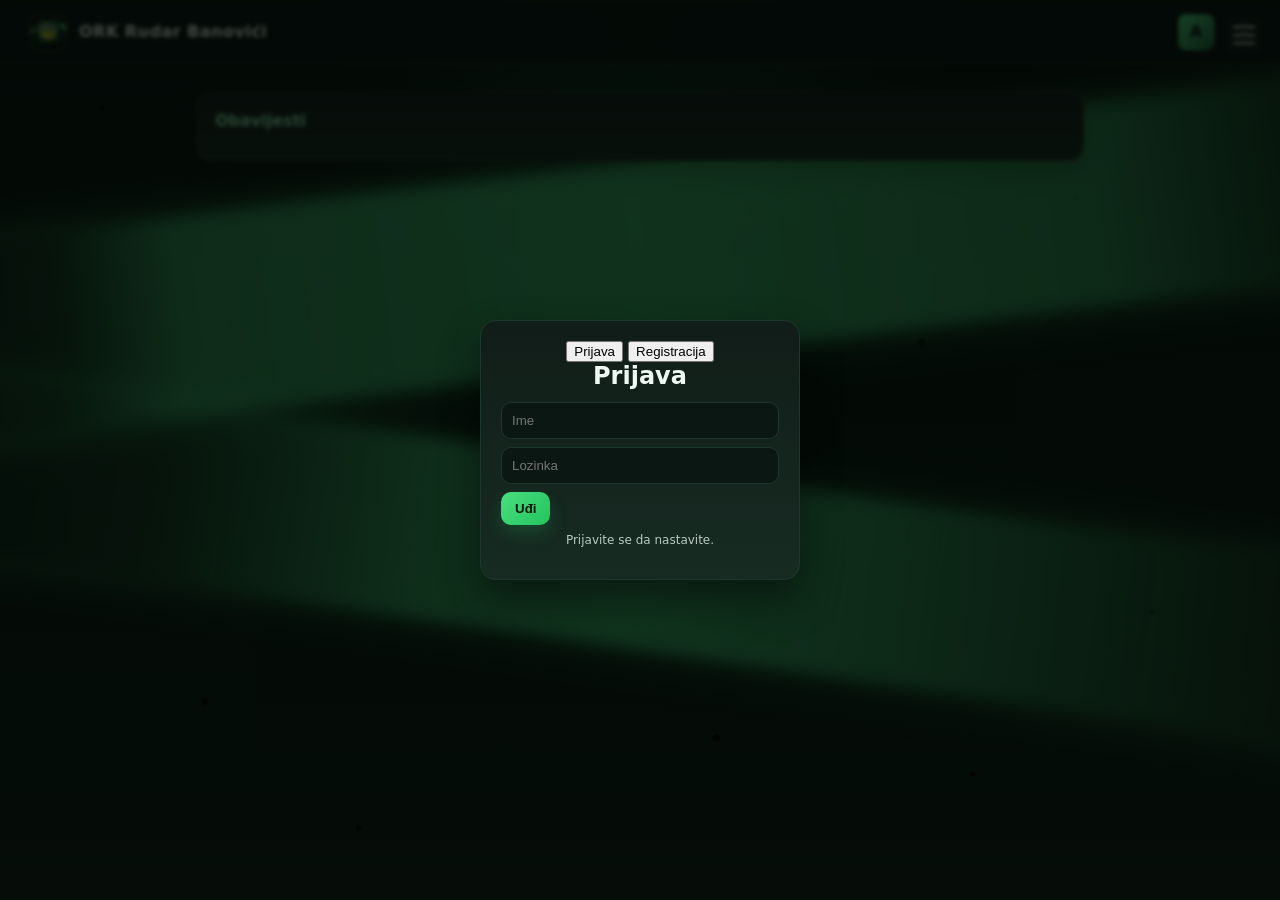
<file: index.html>
<!doctype html>
<html lang="bs">
	<head>
		<meta charset="utf-8" />
		<meta name="viewport" content="width=device-width,initial-scale=1" />
		<title>ORK Rudar Banovići</title>
		<link rel="icon" type="image/png" href="logo.png" />
		<link rel="stylesheet" href="style.css?v=11" />
		<!-- PWA -->
		<link rel="manifest" href="manifest.webmanifest" />
		<meta name="theme-color" content="#07130d" />
		<meta name="mobile-web-app-capable" content="yes" />
		<meta name="apple-mobile-web-app-capable" content="yes" />
		<meta name="apple-mobile-web-app-title" content="ORK Rudar" />
		<meta name="apple-mobile-web-app-status-bar-style" content="black-translucent" />
		<link rel="apple-touch-icon" href="icon-192.png" />
		<!-- OneSignal (push obavijesti) -->
		<script src="https://cdn.onesignal.com/sdks/web/v16/OneSignalSDK.page.js" defer></script>
		<script>
			// Zalijepite svoj OneSignal App ID (OneSignal > Settings > Keys & IDs)
			window.ONESIGNAL_APP_ID = "3943b552-3a27-4073-8dd6-107bf0fb3bb8";
			window.OneSignalDeferred = window.OneSignalDeferred || [];
			if (window.ONESIGNAL_APP_ID.indexOf("PASTE") !== 0) {
				window.OneSignalDeferred.push(async function (OneSignal) {
					// Folder u kojem je stranica (npr. "/orkrudarbanovici/" na GitHub Pages, "/" na vlastitoj domeni)
					var base = window.location.pathname.replace(/[^\/]*$/, "");
					try {
						await OneSignal.init({
							appId: window.ONESIGNAL_APP_ID,
							serviceWorkerPath: base.slice(1) + "OneSignalSDKWorker.js",
							serviceWorkerParam: { scope: base },
							serviceWorkerOverrideForTypical: true,
							notifyButton: { enable: false }
						});
					} catch (e) {
						window.ONESIGNAL_INIT_ERROR = (e && e.message) ? e.message : String(e);
						console.error("OneSignal init nije uspio:", e);
					}
					window.ONESIGNAL_INIT_DONE = true;
				});
			}
		</script>
	</head>
	<body>
		<div id="globalLoader" class="global-loader" aria-live="polite" aria-busy="false" hidden>
			<div class="global-loader-card">
				<span class="global-spinner" aria-hidden="true"></span>
				<span id="globalLoaderText">Učitavanje...</span>
			</div>
		</div>
		<div id="loginOverlay" class="login-overlay" aria-hidden="false">
			<div class="login-card">
				<div class="auth-tabs">
						<button id="loginTabBtn" type="button" class="auth-tab active">Prijava</button>
						<button id="signupTabBtn" type="button" class="auth-tab">Registracija</button>
				</div>
				<h2 id="authTitle">Prijava</h2>
				<form id="authForm">
					<input id="authName" placeholder="Ime" required />
					<input id="authPass" type="password" placeholder="Lozinka" required />
					<div class="form-row">
						<button id="authSubmitBtn" class="btn" type="submit">Uđi</button>
					</div>
				</form>
				<p id="authHint" class="muted">Prijavite se da nastavite.</p>
			</div>
		</div>

		<header class="app-header">
			<div class="brand">
				<div class="brand-logo">
					<img src="rudar.png" alt="ORK Rudar Banovići logo" />
					<div class="logo-fallback" style="display:none" aria-hidden="true">R</div>
				</div>
				<div class="brand-title">ORK Rudar Banovići</div>
			</div>
			<div class="header-right">
				<input id="profileUpload" type="file" accept="image/*" style="display:none" />
				<div class="avatar-wrap">
					<button type="button" id="removeAvatarBtn" class="avatar-remove" aria-label="Remove profile picture" title="Remove profile picture">×</button>
					<div class="avatar" id="avatar" title="User" tabindex="0" role="button" aria-label="Change profile picture">A</div>
				</div>
				<div class="menu">
					<button id="menuBtn" class="menu-btn" aria-haspopup="true" aria-expanded="false" aria-controls="menuList">
						<span class="bar"></span>
						<span class="bar"></span>
						<span class="bar"></span>
					</button>
					<div id="menuList" class="menu-list" role="menu">
						<button class="menu-item" id="announcementsBtn">Obavijesti</button>
						<button class="menu-item" id="chatBtn">Chat</button>
						<button class="menu-item" id="galleryBtn">Galerija</button>
						<button class="menu-item" id="terminiBtn">Termini</button>
						<button class="menu-item" id="matchesBtn">Utakmice</button>
						<button class="menu-item" id="playersBtn">Igrači</button>
						<button class="menu-item" id="settingsBtn">Postavke</button>
						<button class="menu-item" id="logoutBtn">Odjava</button>
					</div>
				</div>
			</div>
		</header>

		<main class="container">
			<section id="viewAnnouncements" class="view-panel active">
				<section id="announcementAdminBlock" class="create">
					<h2>Nova objava</h2>
					<form id="announcementForm">
						<textarea id="message" placeholder="Poruka" rows="4" required></textarea>
						<div class="form-row">
							<button type="submit" class="btn">Objavi</button>
							<button type="button" id="clearBtn" class="btn secondary">Očisti</button>
						</div>
					</form>
				</section>

				<section class="list">
					<h2>Obavijesti</h2>
					<ul id="announcements"></ul>
				</section>

			</section>

			<section id="viewChat" class="view-panel">
				<section class="list chat-board">
					<div class="section-heading">
						<div>
							<h2>Chat</h2>
							<p class="muted">Razgovarajte sa svima u klubu.</p>
						</div>
					</div>
					<div class="chat-window">
						<ul id="chatMessages" class="chat-messages"></ul>
						<button type="button" id="chatJump" class="chat-jump" hidden>&darr; Nove poruke</button>
					</div>
					<div id="chatTyping" class="chat-typing" aria-live="polite"></div>
					<div id="chatImageHint" class="chat-image-hint" hidden></div>
					<div id="chatReplyBar" class="chat-reply-bar" hidden></div>
					<div id="chatRecorder" class="chat-recorder" hidden>
						<span class="rec-dot"></span>
						<span id="chatRecTime" class="rec-time">0:00</span>
						<span class="rec-hint">Snimanje glasovne poruke...</span>
						<button type="button" id="chatRecCancel" class="btn secondary small">Odustani</button>
						<button type="button" id="chatRecSend" class="btn small">Pošalji</button>
					</div>
					<form id="chatForm" class="chat-form">
						<label class="chat-image-label" for="chatImage" title="Dodaj sliku">&#128247;</label>
						<input id="chatImage" type="file" accept="image/*" hidden />
						<button type="button" id="chatMic" class="chat-image-label chat-mic" title="Glasovna poruka" aria-label="Snimi glasovnu poruku">&#127908;</button>
						<textarea id="chatMessage" placeholder="Napišite poruku..." rows="1" maxlength="1000"></textarea>
						<button type="submit" class="btn">Pošalji</button>
					</form>
				</section>
			</section>

			<section id="viewGallery" class="view-panel">
				<div class="gallery-shell">
					<div id="galleryAdminBlock" class="gallery-admin-panel">
						<h2>Nove slike u galeriji</h2>
						<form id="galleryForm" class="gallery-form">
							<input id="galleryImage" type="file" accept="image/*" multiple required />
							<div class="gallery-hint">Možete odabrati više slika odjednom (držite Ctrl ili Shift).</div>
							<textarea id="galleryDescription" rows="3" placeholder="Opis (isti opis ide uz sve odabrane slike)..."></textarea>
							<button type="submit" class="btn">Objavi slike</button>
						</form>
					</div>
					<div id="galleryFeed" class="gallery-feed"></div>
				</div>
			</section>

			<section id="viewTermini" class="view-panel">
				<div class="term-card">
					<h2>Termini</h2>
					<p class="muted">Termini treninga</p>

					<div class="table-wrap">
					<table class="schedule-table">
						<thead>
							<tr>
								<th>Dan</th>
								<th>Stariji</th>
								<th>Mladi i golmani</th>
							</tr>
						</thead>
						<tbody>
							<tr>
								<td data-label="Dan">Ponedeljak</td>
								<td data-label="Stariji">12:30–13:30</td>
								<td data-label="Mladi i golmani">Za golmane: 12:00–12:30<br/>Za najmlađe: 18:30–20:00 (OŠ Moša)</td>
							</tr>
							<tr>
								<td data-label="Dan">Utorak</td>
								<td data-label="Stariji">12:00–13:30<br/>17:00–18:30</td>
								<td data-label="Mladi i golmani">—</td>
							</tr>
							<tr>
								<td data-label="Dan">Srijeda</td>
								<td data-label="Stariji">12:30–13:30<br/>17:00–18:00</td>
								<td data-label="Mladi i golmani">Za golmane: 12:00–12:30<br/>Za mlade: 20:00–21:15</td>
							</tr>
							<tr>
								<td data-label="Dan">Četvrtak</td>
								<td data-label="Stariji">12:30–13:30<br/>17:00–18:00</td>
								<td data-label="Mladi i golmani">Za golmane: 12:00–12:30</td>
							</tr>
							<tr>
								<td data-label="Dan">Petak</td>
								<td data-label="Stariji">12:30–13:30<br/>17:00–18:00</td>
								<td data-label="Mladi i golmani">12:30–13:30<br/>17:00–18:00</td>
							</tr>
							<tr>
								<td data-label="Dan">Subota</td>
								<td data-label="Stariji">13:30–15:00</td>
								<td data-label="Mladi i golmani">—</td>
							</tr>
							<tr>
								<td data-label="Dan">Nedelja</td>
								<td data-label="Stariji">10:00–11:15</td>
								<td data-label="Mladi i golmani">11:15–12:15</td>
							</tr>
						</tbody>
					</table>
					</div>
				</div>
			</section>

			<section id="viewMatches" class="view-panel">
				<div class="matches-card">
					<div class="tabs">
						<button id="tabUpcoming" class="tab-btn active" type="button">Predstojeće utakmice</button>
						<button id="tabResultsBtn" class="tab-btn" type="button">Rezultati</button>
					</div>

					<div id="panelUpcoming" class="tab-panel">
						<div class="matches-grid">
							<div id="matchFormWrap">
								<h3>Dodaj narednu utakmicu</h3>
										<div id="matchAdminNotice" class="admin-only-note" style="display:none;">Samo administrator može dodati novu utakmicu.</div>
								<form id="matchForm" class="match-form">
									<label>Protivnik</label>
									<select id="opponentSelect"></select>
									<div id="newTeam" style="display:none;margin-top:6px">
										<input id="newOpponent" placeholder="Novi tim" />
										<label style="font-size:12px;margin-top:6px">Dodaj logo (opcionalno)</label>
										<input id="newBadge" type="file" accept="image/*" />
									</div>
									<label>Datum i vrijeme</label>
									<input id="datetime" type="datetime-local" required />
									<label>Lokacija</label>
									<select id="location"><option value="home">Kući</option><option value="away">Gostujuća</option></select>
									<label>Takmičenje / napomena</label>
									<input id="competition" placeholder="npr. liga, prijateljska" />
									<label>Generacija</label>
									<select id="generation">
										<option value="2010/11">2010/11</option>
										<option value="2012/13">2012/13</option>
										<option value="2014/15">2014/15</option>
										<option value="Mini Rukomet">Mini Rukomet</option>
									</select>
									<div style="display:flex;gap:8px">
										<button class="btn" type="submit">Dodaj Utakmicu</button>
										<button id="clearMatches" type="button" class="btn secondary">Očisti obrazac</button>
									</div>
								</form>

								<h3 style="margin-top:18px">Predstojeće</h3>
								<div id="upcomingList" class="match-list"></div>
							</div>
						</div>
					</div>

					<div id="panelResults" class="tab-panel" style="display:none">
						<h3>Rezultati</h3>
						<div class="result-filters" aria-label="Filter results by generation">
							<button class="generation-btn active" type="button" data-generation="2010/11">10/11</button>
							<button class="generation-btn" type="button" data-generation="2012/13">12/13</button>
							<button class="generation-btn" type="button" data-generation="2014/15">14/15</button>
							<button class="generation-btn" type="button" data-generation="Mini Rukomet">Mini rukomet</button>
						</div>
						<div id="resultsList" class="match-list"></div>
					</div>
				</div>
			</section>
			<section id="viewMatchDetail" class="view-panel">
				<div class="md-wrap">
					<button type="button" id="matchDetailBack" class="btn secondary small md-back">&larr; Utakmice</button>
					<div id="matchDetailBody"></div>
				</div>
			</section>
			<section id="viewPlayers" class="view-panel">
				<div class="md-wrap">
					<h2 class="pl-title">Igrači ORK Rudar Banovići</h2>
					<div id="playersList"></div>
				</div>
			</section>
			<section id="viewSettings" class="view-panel">
				<div class="md-wrap">
					<div class="settings-card">
						<h2>Postavke</h2>
						<h3 class="settings-sub">Notifikacije</h3>
						<p class="muted" id="notifState">Provjeravam stanje...</p>
						<div class="settings-row">
							<div class="settings-text"><strong>Uključi notifikacije</strong><span class="muted">Prijavi ovaj uređaj da dobija obavijesti.</span></div>
							<button type="button" class="btn small" id="notifBtn">Uključi</button>
						</div>
						<div class="settings-row">
							<div class="settings-text"><strong>Isključi notifikacije</strong><span class="muted">Obavijesti više neće stizati na ovaj uređaj.</span></div>
							<button type="button" class="btn secondary small" id="notifOffBtn">Isključi</button>
						</div>
						<div class="settings-row">
							<div class="settings-text"><strong>Osvježi notifikacije</strong><span class="muted">Ako uređaj ne dobija obavijesti, ponovo ga prijavi.</span></div>
							<button type="button" class="btn secondary small" id="notifResetBtn">Osvježi</button>
						</div>
					</div>
				</div>
			</section>
			<section id="viewPlayer" class="view-panel">
				<div class="md-wrap">
					<button type="button" id="playerBack" class="btn secondary small md-back">&larr; Igrači</button>
					<div id="playerBody"></div>
				</div>
			</section>
		</main>

		<script src="script.js?v=17"></script>
	</body>
</html>
</file>
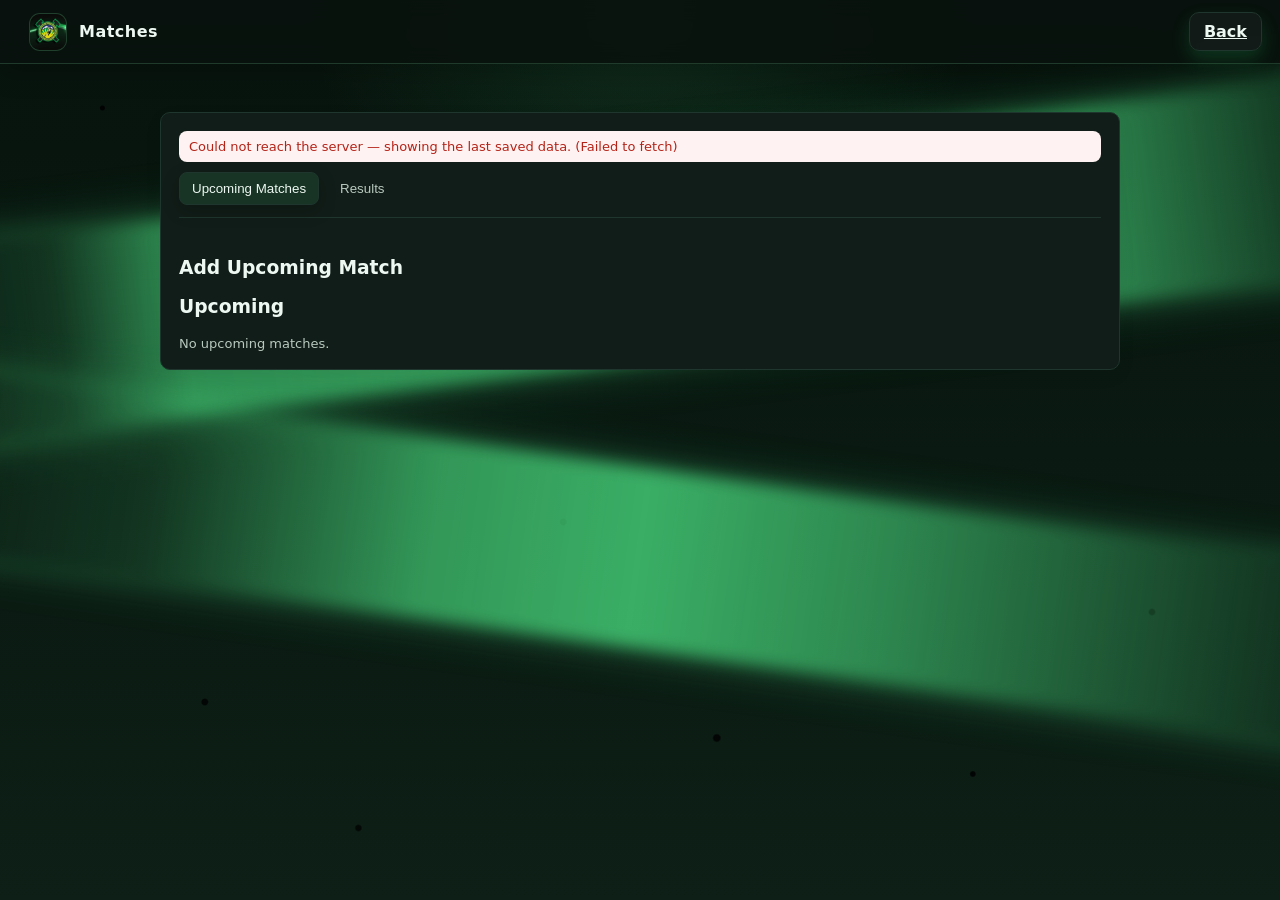
<file: matches.html>
<!doctype html>
<html lang="en">
<head>
  <meta charset="utf-8" />
  <meta name="viewport" content="width=device-width,initial-scale=1" />
  <title>Matches & Results</title>
  <link rel="stylesheet" href="style.css" />
  <style>
    .matches-wrap{max-width:1000px;margin:28px auto;padding:20px}
    .matches-card{background:var(--card);padding:18px;border-radius:10px;box-shadow:0 6px 18px rgba(2,6,23,0.06)}
    .matches-grid{display:grid;grid-template-columns:1fr 360px;gap:18px}
    @media(max-width:900px){.matches-grid{grid-template-columns:1fr}}
    .match-form input,.match-form select{width:100%;padding:8px;border:1px solid #e6edf3;border-radius:8px;margin-bottom:8px}
    .match-list{margin-top:8px}
    .match-item{display:flex;justify-content:space-between;align-items:center;padding:10px;border-radius:8px;border:1px solid #eef3f8;margin-bottom:8px;background:#fff}
    .match-meta{font-size:13px;color:var(--muted)}
    .match-actions{display:flex;gap:8px}
    .small{padding:6px 8px;font-size:13px}
    .result-inputs{display:flex;gap:8px;align-items:center}
    .result-inputs input{width:72px}
    .status-msg{display:none;margin-bottom:10px;padding:8px 10px;border-radius:8px;background:#fef3f2;color:#b42318;font-size:13px}
  </style>
</head>
<body>
  <header class="app-header">
    <div class="brand">
      <div class="brand-logo">
        <img src="logo.png" alt="Logo" onerror="this.style.display='none'" />
      </div>
      <div class="brand-title">Matches</div>
    </div>
    <div class="header-right">
      <button id="rudarBtn" class="btn secondary" style="display:none">Set Rudar badge</button>
      <input id="rudarUpload" type="file" accept="image/*" style="display:none" />
      <a href="index.html" class="btn secondary">Back</a>
    </div>
  </header>

  <main class="matches-wrap">
    <div class="matches-card">
      <div id="statusMsg" class="status-msg"></div>

      <div class="tabs">
        <button id="tabUpcoming" class="tab-btn active">Upcoming Matches</button>
        <button id="tabResultsBtn" class="tab-btn">Results</button>
      </div>

      <div id="panelUpcoming" class="tab-panel">
        <div class="matches-grid">
          <div>
            <h3>Add Upcoming Match</h3>
            <form id="matchForm" class="match-form">
              <label>Opponent</label>
              <select id="opponentSelect"></select>
              <div id="newTeam" style="display:none;margin-top:6px">
                <input id="newOpponent" placeholder="New team name" />
                <label style="font-size:12px;margin-top:6px">Upload badge (optional)</label>
                <input id="newBadge" type="file" accept="image/*" />
              </div>
              <label>Date & Time</label>
              <input id="datetime" type="datetime-local" required />
              <label>Location</label>
              <select id="location"><option value="home">Home</option><option value="away">Away</option></select>
              <label>Competition / Notes</label>
              <input id="competition" placeholder="e.g., League, Friendly" />
              <label>Generation</label>
              <select id="generation">
                <option value="2010">2010</option>
                <option value="2012">2012</option>
                <option value="2014">2014</option>
                <option value="Mini Rukomet">Mini Rukomet</option>
              </select>
              <div style="display:flex;gap:8px">
                <button class="btn" type="submit">Add Match</button>
                <button id="clearMatches" type="button" class="btn secondary">Clear Form</button>
              </div>
            </form>

            <h3 style="margin-top:18px">Upcoming</h3>
            <div id="upcomingList" class="match-list"></div>
          </div>
        </div>
      </div>

      <div id="panelResults" class="tab-panel" style="display:none">
        <h3>Results</h3>
        <div id="resultsList" class="match-list"></div>
      </div>
    </div>
  </main>

  <script>
    // Same backend address as script.js. If you ever serve the HTML pages from the
    // SAME Render service as the Flask API, you can change this to '/api'.
    const API_BASE = 'https://orkrudarbanovici-1.onrender.com/api';

    const SESSION_USER_KEY = 'club_session_user';
    const clubName = 'ORK Rudar Banovići';

    const matchForm = document.getElementById('matchForm');
    const dateEl = document.getElementById('datetime');
    const locationEl = document.getElementById('location');
    const compEl = document.getElementById('competition');
    const upcomingList = document.getElementById('upcomingList');
    const resultsList = document.getElementById('resultsList');
    const clearMatches = document.getElementById('clearMatches');
    const statusMsg = document.getElementById('statusMsg');
    const rudarBtn = document.getElementById('rudarBtn');
    const rudarUpload = document.getElementById('rudarUpload');

    // ---------- helpers ----------

    // script.js stores the login in sessionStorage, so read that first.
    function currentUser() {
      try {
        return (sessionStorage.getItem(SESSION_USER_KEY) || localStorage.getItem(SESSION_USER_KEY) || '').trim();
      } catch (e) {
        return '';
      }
    }

    function isAdminUser() {
      return currentUser().toLowerCase() === 'admin';
    }

    function readLocal(key, fallback) {
      try {
        const raw = localStorage.getItem(key);
        return raw ? JSON.parse(raw) : fallback;
      } catch (e) {
        return fallback;
      }
    }

    function writeLocal(key, value) {
      try { localStorage.setItem(key, JSON.stringify(value)); } catch (e) { /* ignore */ }
    }

    function esc(value) {
      return String(value == null ? '' : value)
        .replace(/&/g, '&amp;')
        .replace(/</g, '&lt;')
        .replace(/>/g, '&gt;')
        .replace(/"/g, '&quot;')
        .replace(/'/g, '&#39;');
    }

    function showStatus(message) {
      if (!message) {
        statusMsg.style.display = 'none';
        statusMsg.textContent = '';
        return;
      }
      statusMsg.textContent = message;
      statusMsg.style.display = 'block';
    }

    async function fetchJson(url, options = {}) {
      const response = await fetch(url, {
        ...options,
        headers: {
          'Content-Type': 'application/json',
          'X-Club-User': encodeURIComponent(currentUser()),
          ...(options.headers || {})
        }
      });
      if (!response.ok) {
        const errData = await response.json().catch(() => ({}));
        throw new Error(errData.error || ('Request failed: ' + response.status));
      }
      return response.json();
    }

    function defaultClubBadge() {
      const svg = "<svg xmlns='http://www.w3.org/2000/svg' viewBox='0 0 100 100'><rect width='100' height='100' fill='#0a3923'/><circle cx='50' cy='50' r='40' fill='#1fb44a'/><text x='50' y='60' font-size='40' text-anchor='middle' fill='#fff' font-family='Arial'>R</text></svg>";
      return 'data:image/svg+xml;utf8,' + encodeURIComponent(svg);
    }

    // ---------- server calls ----------

    async function loadMatches() {
      try {
        const data = await fetchJson(API_BASE + '/matches');
        const list = Array.isArray(data) ? data : [];
        writeLocal('matches', list); // read-only cache for when the server is unreachable
        showStatus('');
        return list;
      } catch (err) {
        showStatus('Could not reach the server — showing the last saved data. (' + err.message + ')');
        return readLocal('matches', []);
      }
    }

    async function loadTeams() {
      try {
        const data = await fetchJson(API_BASE + '/teams');
        const teams = data && typeof data === 'object' ? data : {};
        writeLocal('teams', teams);
        return teams;
      } catch (err) {
        return readLocal('teams', {});
      }
    }

    // Saves ONE match (insert or update). Never overwrites the whole list.
    async function upsertMatch(match) {
      if (!isAdminUser()) return false;
      try {
        await fetchJson(API_BASE + '/matches', { method: 'POST', body: JSON.stringify(match) });
        return true;
      } catch (err) {
        alert('Could not save the match: ' + err.message);
        return false;
      }
    }

    async function deleteMatchById(id) {
      if (!isAdminUser()) return false;
      try {
        await fetchJson(API_BASE + '/matches/' + encodeURIComponent(id), { method: 'DELETE' });
        return true;
      } catch (err) {
        alert('Could not delete the match: ' + err.message);
        return false;
      }
    }

    // Saves ONE team badge.
    async function saveTeam(name, badge) {
      if (!isAdminUser()) return false;
      try {
        await fetchJson(API_BASE + '/teams', { method: 'POST', body: JSON.stringify({ [name]: badge }) });
        return true;
      } catch (err) {
        alert('Could not save the team badge: ' + err.message);
        return false;
      }
    }

    // ---------- rendering ----------

    function badgeTag(data) {
      return data ? `<img src="${esc(data)}" class="team-badge" alt="badge"/>` : '';
    }

    async function render() {
      const admin = isAdminUser();
      matchForm.style.display = admin ? '' : 'none';
      rudarBtn.style.display = admin ? '' : 'none';

      const [items, loadedTeams] = await Promise.all([loadMatches(), loadTeams()]);
      const teamMap = { ...loadedTeams };
      if (!teamMap[clubName]) teamMap[clubName] = defaultClubBadge();

      upcomingList.innerHTML = '';
      resultsList.innerHTML = '';
      items.sort((a, b) => new Date(a.datetime) - new Date(b.datetime));

      items.forEach(it => {
        const el = document.createElement('div');
        el.className = 'match-item';
        const left = document.createElement('div');
        const homeName = it.location === 'home' ? clubName : it.opponent;
        const awayName = it.location === 'home' ? it.opponent : clubName;
        const homeBadge = teamMap[homeName] || null;
        const awayBadge = teamMap[awayName] || null;
        const when = new Date(it.datetime).toLocaleString();
        const extra = (it.competition ? ' • ' + esc(it.competition) : '') + (it.generation ? ' • ' + esc(it.generation) : '');

        if (it.played) {
          left.innerHTML = `<div><strong>${badgeTag(homeBadge)} ${esc(homeName)} ${esc(it.homeScore)} - ${esc(it.awayScore)} ${esc(awayName)} ${badgeTag(awayBadge)}</strong></div><div class="match-meta">${esc(when)}${extra}</div>`;
        } else {
          left.innerHTML = `<div><strong>${badgeTag(homeBadge)} ${esc(homeName)} vs ${esc(awayName)} ${badgeTag(awayBadge)}</strong> <div class="match-meta">${esc(when)}</div></div><div class="match-meta">${it.location === 'home' ? 'Home' : 'Away'}${extra}</div>`;
        }

        const actions = document.createElement('div');
        actions.className = 'match-actions';

        if (it.played) {
          const score = document.createElement('div');
          score.innerHTML = `<strong>${esc(it.homeScore)} - ${esc(it.awayScore)}</strong>`;
          actions.appendChild(score);
        } else if (admin) {
          const playBtn = document.createElement('button');
          playBtn.className = 'small';
          playBtn.textContent = 'Enter Result';
          playBtn.addEventListener('click', () => showResultInputs(el, it));
          actions.appendChild(playBtn);
        }

        if (admin) {
          const del = document.createElement('button');
          del.className = 'small';
          del.textContent = 'Delete';
          del.addEventListener('click', async () => {
            if (!confirm('Delete this match?')) return;
            if (await deleteMatchById(it.id)) render();
          });
          actions.appendChild(del);
        }

        el.appendChild(left);
        el.appendChild(actions);
        (it.played ? resultsList : upcomingList).appendChild(el);
      });

      if (upcomingList.children.length === 0) upcomingList.innerHTML = '<div class="match-meta">No upcoming matches.</div>';
      if (resultsList.children.length === 0) resultsList.innerHTML = '<div class="match-meta">No results yet.</div>';
    }

    function showResultInputs(container, match) {
      const actions = container.querySelector('.match-actions');
      actions.innerHTML = '';
      const inputs = document.createElement('div');
      inputs.className = 'result-inputs';
      const homeName = match.location === 'home' ? clubName : match.opponent;
      const awayName = match.location === 'home' ? match.opponent : clubName;

      const homeInput = document.createElement('input');
      homeInput.type = 'number';
      homeInput.min = 0;
      homeInput.placeholder = homeName;
      const awayInput = document.createElement('input');
      awayInput.type = 'number';
      awayInput.min = 0;
      awayInput.placeholder = awayName;
      const save = document.createElement('button');
      save.className = 'small';
      save.textContent = 'Save';
      const cancel = document.createElement('button');
      cancel.className = 'small';
      cancel.textContent = 'Cancel';

      inputs.appendChild(homeInput);
      inputs.appendChild(document.createTextNode('-'));
      inputs.appendChild(awayInput);
      inputs.appendChild(save);
      inputs.appendChild(cancel);
      actions.appendChild(inputs);

      save.addEventListener('click', async () => {
        const homeScore = parseInt(homeInput.value, 10);
        const awayScore = parseInt(awayInput.value, 10);
        if (Number.isNaN(homeScore) || Number.isNaN(awayScore)) return alert('Enter both scores');
        if (await upsertMatch({ ...match, played: true, homeScore, awayScore })) render();
      });

      cancel.addEventListener('click', render);
    }

    // ---------- opponent dropdown ----------

    async function populateOpponentSelect() {
      const sel = document.getElementById('opponentSelect');
      const teams = await loadTeams();
      sel.innerHTML = '';

      const optChoose = document.createElement('option');
      optChoose.value = '';
      optChoose.textContent = 'Select existing team...';
      sel.appendChild(optChoose);

      Object.keys(teams).filter(name => name !== clubName).forEach(name => {
        const o = document.createElement('option');
        o.value = name;
        o.textContent = name;
        sel.appendChild(o);
      });

      const oNew = document.createElement('option');
      oNew.value = '__new';
      oNew.textContent = 'Add new team...';
      sel.appendChild(oNew);
    }

    document.getElementById('opponentSelect').addEventListener('change', () => {
      const v = document.getElementById('opponentSelect').value;
      document.getElementById('newTeam').style.display = v === '__new' ? 'block' : 'none';
    });

    // ---------- Rudar badge (admin) ----------

    if (rudarBtn && rudarUpload) {
      rudarBtn.addEventListener('click', () => rudarUpload.click());
      rudarUpload.addEventListener('change', () => {
        const file = rudarUpload.files[0];
        if (!file) return;
        const fr = new FileReader();
        fr.onload = async () => {
          if (await saveTeam(clubName, fr.result)) {
            alert('Rudar badge saved.');
            render();
          }
        };
        fr.readAsDataURL(file);
      });
    }

    // ---------- add match ----------

    function readFileAsDataUrl(file) {
      return new Promise((resolve, reject) => {
        const fr = new FileReader();
        fr.onload = () => resolve(fr.result);
        fr.onerror = () => reject(fr.error);
        fr.readAsDataURL(file);
      });
    }

    matchForm.addEventListener('submit', async e => {
      e.preventDefault();
      if (!isAdminUser()) return;

      const sel = document.getElementById('opponentSelect');
      let opponent = sel.value;
      const datetime = dateEl.value;
      const location = locationEl.value;
      const competition = compEl.value.trim();
      const generation = document.getElementById('generation').value;
      if (!datetime) return alert('Date/time required');

      if (opponent === '__new' || opponent === '') {
        const newName = document.getElementById('newOpponent').value.trim();
        if (!newName) return alert('Enter new team name');
        const badgeFile = document.getElementById('newBadge').files[0];
        let badgeData = '';
        if (badgeFile) {
          try { badgeData = await readFileAsDataUrl(badgeFile); } catch (err) { badgeData = ''; }
        }
        // Save the team (name + optional badge) so it shows up in the dropdown next time
        if (!(await saveTeam(newName, badgeData))) return;
        opponent = newName;
      }

      const match = {
        id: 'm_' + Date.now(),
        opponent,
        datetime,
        location,
        competition,
        generation,
        played: false
      };

      if (await upsertMatch(match)) {
        matchForm.reset();
        document.getElementById('newTeam').style.display = 'none';
        await populateOpponentSelect();
        render();
      }
    });

    clearMatches.addEventListener('click', () => {
      matchForm.reset();
      document.getElementById('newTeam').style.display = 'none';
    });

    // ---------- tabs ----------

    const tabUpcoming = document.getElementById('tabUpcoming');
    const tabResultsBtn = document.getElementById('tabResultsBtn');
    const panelUpcoming = document.getElementById('panelUpcoming');
    const panelResults = document.getElementById('panelResults');

    function showPanel(panel) {
      if (panel === 'upcoming') {
        panelUpcoming.style.display = 'block'; panelResults.style.display = 'none';
        tabUpcoming.classList.add('active'); tabResultsBtn.classList.remove('active');
      } else {
        panelUpcoming.style.display = 'none'; panelResults.style.display = 'block';
        tabUpcoming.classList.remove('active'); tabResultsBtn.classList.add('active');
      }
    }

    tabUpcoming.addEventListener('click', () => showPanel('upcoming'));
    tabResultsBtn.addEventListener('click', () => showPanel('results'));

    // ---------- start ----------

    populateOpponentSelect();
    render();
  </script>
</body>
</html>
</file>
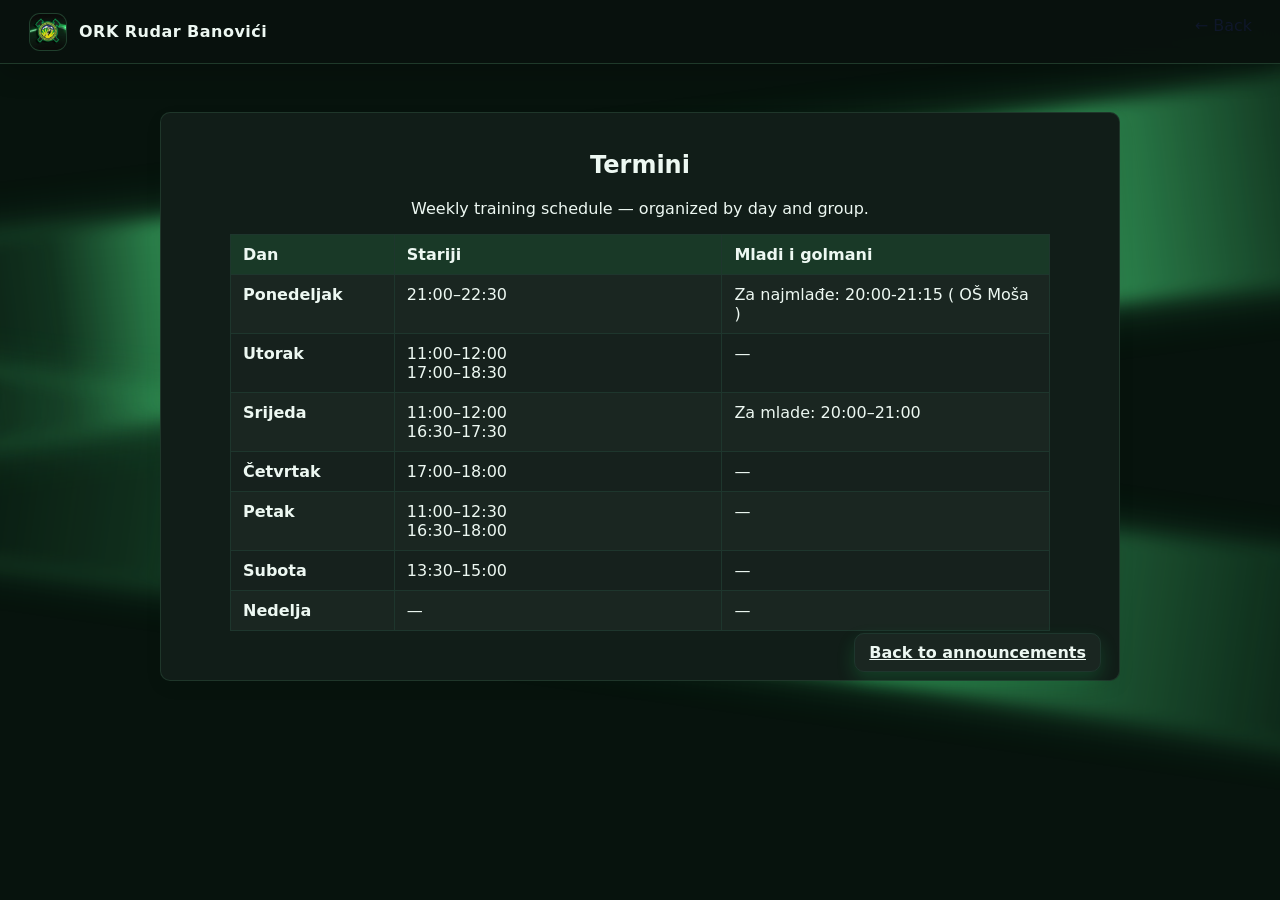
<file: termini.html>
<!doctype html>
<html lang="en">
<head>
  <meta charset="utf-8" />
  <meta name="viewport" content="width=device-width,initial-scale=1" />
  <title>Termini - Schedule</title>
  <link rel="stylesheet" href="style.css" />
  <style>
    body{background:var(--bg);}
    .term-wrap{max-width:1000px;margin:28px auto;padding:20px}
    .term-card{background:var(--card);padding:18px;border-radius:10px;box-shadow:0 6px 18px rgba(2,6,23,0.06);text-align:center}
    .term-card img{max-width:100%;height:auto;border-radius:6px}
    .back{display:inline-block;margin-bottom:12px;color:#0f172a}
  </style>
</head>
<body>
  <header class="app-header">
    <div class="brand">
      <div class="brand-logo">
        <img src="logo.png" alt="Logo" onerror="this.style.display='none'" />
      </div>
      <div class="brand-title">ORK Rudar Banovići</div>
    </div>
    <div class="header-right">
      <a href="index.html" class="back">← Back</a>
    </div>
  </header>

  <main class="term-wrap">
    <div class="term-card">
      <h2>Termini</h2>
      <p class="muted">Weekly training schedule — organized by day and group.</p>

      <div class="table-wrap">
      <table class="schedule-table">
        <thead>
          <tr>
            <th>Dan</th>
            <th>Stariji</th>
            <th>Mladi i golmani</th>
          </tr>
        </thead>
        <tbody>
          <tr>
            <td data-label="Dan">Ponedeljak</td>
            <td data-label="Stariji">21:00–22:30</td>
            <td data-label="Mladi i golmani">Za najmlađe: 20:00-21:15 ( OŠ Moša )</td>
          </tr>
          <tr>
            <td data-label="Dan">Utorak</td>
            <td data-label="Stariji">11:00–12:00<br/>17:00–18:30</td>
            <td data-label="Mladi i golmani">—</td>
          </tr>
          <tr>
            <td data-label="Dan">Srijeda</td>
            <td data-label="Stariji">11:00–12:00<br/>16:30–17:30</td>
            <td data-label="Mladi i golmani">Za mlade: 20:00–21:00</td>
          </tr>
          <tr>
            <td data-label="Dan">Četvrtak</td>
            <td data-label="Stariji">17:00–18:00</td>
            <td data-label="Mladi i golmani">—</td>
          </tr>
          <tr>
            <td data-label="Dan">Petak</td>
            <td data-label="Stariji">11:00–12:30<br/>16:30–18:00</td>
            <td data-label="Mladi i golmani">—</td>
          </tr>
          <tr>
            <td data-label="Dan">Subota</td>
            <td data-label="Stariji">13:30–15:00</td>
            <td data-label="Mladi i golmani">—</td>
          </tr>
          <tr>
            <td data-label="Dan">Nedelja</td>
            <td data-label="Stariji">—</td>
            <td data-label="Mladi i golmani">—</td>
          </tr>
        </tbody>
      </table>
      </div>

      <div style="margin-top:12px; text-align:right">
        <a href="index.html" class="btn secondary">Back to announcements</a>
      </div>
    </div>
  </main>
</body>
</html>
</file>
<file: style.css>
.table-wrap{overflow:auto;margin-top:12px}
.schedule-table{width:100%;border-collapse:collapse;background:var(--card);max-width:820px;margin:0 auto;border:1px solid var(--line)}
.schedule-table th,.schedule-table td{border:1px solid var(--line);padding:10px 12px;text-align:left}
.schedule-table thead th{background:rgba(74,222,128,0.14);color:var(--text);font-weight:700}
.schedule-table tbody tr:nth-child(even){background:rgba(255,255,255,0.02)}
.schedule-table tbody tr:nth-child(odd){background:rgba(255,255,255,0.04)}
.schedule-table td{vertical-align:top;color:var(--text)}
.schedule-table td:first-child{font-weight:700;width:160px;color:var(--text)}
.schedule-table td:nth-child(2),.schedule-table td:nth-child(3){width:320px}

@media (max-width:720px){
	.table-wrap{overflow-x:visible}
	.schedule-table thead{display:none}
	.schedule-table,.schedule-table tbody,.schedule-table tr,.schedule-table td{display:block;width:100%}
	.schedule-table{border:none;background:transparent;max-width:none}
	.schedule-table tbody{display:flex;flex-direction:column;gap:12px}
	.schedule-table tr{
		margin:0;
		background:linear-gradient(180deg,rgba(17,29,24,0.96),rgba(12,22,18,0.96));
		border:1px solid var(--line);
		border-radius:14px;
		overflow:hidden;
		box-shadow:0 10px 24px rgba(0,0,0,0.18)
	}
	.schedule-table td{
		border:none;
		border-bottom:1px solid var(--line);
		padding:12px 14px;
		color:var(--text);
		display:flex;
		align-items:flex-start;
		gap:10px
	}
	.schedule-table td:last-child{border-bottom:none}
	.schedule-table td:first-child{
		background:rgba(74,222,128,0.08);
		font-weight:700;
		color:var(--text)
	}
	.schedule-table td:before{
		content:attr(data-label);
		font-weight:700;
		display:inline-block;
		min-width:102px;
		color:var(--accent-3)
	}
	.schedule-table td:nth-child(2),.schedule-table td:nth-child(3){width:100%}
}
:root{
	--bg:#07130d;
	--bg-2:#0d1f16;
	--card:#111d18;
	--card-2:#172b23;
	--accent:#4ade80;
	--accent-2:#22c55e;
	--accent-3:#86efac;
	--muted:#b8c9bf;
	--text:#edf8f2;
	--line:#1e362d;
	--shadow:rgba(0,0,0,0.35);
}
*{box-sizing:border-box}
html,body{height:100%}
body{
	margin:0;
	font-family:Inter, system-ui, -apple-system, "Segoe UI", Roboto, "Helvetica Neue", Arial;
	background:
		radial-gradient(circle at top, rgba(74,222,128,0.12), transparent 30%),
		radial-gradient(circle at 8% 12%, rgba(0,0,0,0.9) 0 2px, transparent 3px),
		radial-gradient(circle at 18% 36%, rgba(0,0,0,0.75) 0 2.5px, transparent 4px),
		radial-gradient(circle at 32% 24%, rgba(0,0,0,0.8) 0 1.8px, transparent 3px),
		radial-gradient(circle at 44% 58%, rgba(0,0,0,0.85) 0 2.8px, transparent 4px),
		radial-gradient(circle at 61% 18%, rgba(0,0,0,0.9) 0 2.2px, transparent 3.5px),
		radial-gradient(circle at 72% 38%, rgba(0,0,0,0.75) 0 3px, transparent 4.5px),
		radial-gradient(circle at 84% 22%, rgba(0,0,0,0.82) 0 2px, transparent 3px),
		radial-gradient(circle at 90% 68%, rgba(0,0,0,0.86) 0 2.4px, transparent 4px),
		radial-gradient(circle at 16% 78%, rgba(0,0,0,0.8) 0 2.7px, transparent 4px),
		radial-gradient(circle at 56% 82%, rgba(0,0,0,0.82) 0 3px, transparent 4.6px),
		radial-gradient(circle at 76% 86%, rgba(0,0,0,0.86) 0 2.2px, transparent 3.5px),
		radial-gradient(circle at 28% 92%, rgba(0,0,0,0.74) 0 2.4px, transparent 4px),
		linear-gradient(180deg, var(--bg) 0%, var(--bg-2) 100%);
	background-attachment:fixed;
	position:relative;
	color:var(--text);
}
body::before,
body::after{
	content:"";
	position:fixed;
	left:-10%;
	width:120%;
	height:26vh;
	pointer-events:none;
	filter:blur(8px);
	opacity:0.8;
	z-index:0;
}
body::before{
	top:18%;
	background:linear-gradient(90deg, transparent 0%, rgba(74,222,128,0.2) 12%, rgba(74,222,128,0.75) 20%, rgba(74,222,128,0.9) 50%, rgba(74,222,128,0.7) 80%, transparent 100%);
	transform:rotate(-7deg);
	height:22vh;
	box-shadow:0 0 24px rgba(74,222,128,0.45), 0 0 60px rgba(74,222,128,0.22);
}
body::after{
	top:52%;
	background:linear-gradient(90deg, transparent 0%, rgba(74,222,128,0.18) 18%, rgba(74,222,128,0.8) 36%, rgba(74,222,128,0.95) 50%, rgba(74,222,128,0.7) 66%, transparent 100%);
	transform:rotate(8deg);
	height:20vh;
	box-shadow:0 0 24px rgba(74,222,128,0.38), 0 0 60px rgba(74,222,128,0.18);
}
.app-header,
.container,
.main,
main,
section,
header,
button,
input,
textarea,
select,
.menu-list{
	position:relative;
	z-index:1;
}
.app-header{
	display:flex;
	align-items:center;
	justify-content:space-between;
	height:64px;
	padding:10px 18px;
	background:rgba(9,18,14,0.9);
	border-bottom:1px solid rgba(134,239,172,0.18);
	backdrop-filter:blur(10px);
	box-shadow:0 10px 26px rgba(0,0,0,0.18);
	position:sticky;
	top:0;
	z-index:30;
}
.header-right{display:flex;align-items:center;gap:12px;position:relative;z-index:40}
.brand{display:flex;align-items:center;gap:12px;padding:7px 10px;border-radius:12px;border:1px solid transparent;cursor:pointer;transition:all .2s ease}
.brand:hover,.brand:focus-visible{background:rgba(74,222,128,0.08);border-color:rgba(74,222,128,0.35);box-shadow:inset 0 1px 0 rgba(255,255,255,0.06), 0 0 0 1px rgba(74,222,128,0.12);transform:translateY(-1px)}
.brand-logo{width:38px;height:38px;display:flex;align-items:center;justify-content:center;overflow:hidden;border-radius:11px;background:rgba(74,222,128,0.04);border:1px solid rgba(134,239,172,0.18);box-shadow:inset 0 1px 0 rgba(255,255,255,0.04)}
.brand-logo img{width:100%;height:100%;display:block;object-fit:contain;border-radius:8px;background:transparent}
.logo-fallback{width:100%;height:100%;display:none;align-items:center;justify-content:center;background:linear-gradient(135deg,var(--accent),var(--accent-2));color:#062010;font-weight:800;border-radius:8px}
.brand-title{font-weight:700;color:var(--text);letter-spacing:0.03em}

/* avatar */
.avatar-wrap{position:relative;display:flex;align-items:center;gap:8px}
.avatar{width:36px;height:36px;border-radius:8px;background:linear-gradient(135deg,#4ade80,#166534);color:#04110a;display:flex;align-items:center;justify-content:center;font-weight:800;cursor:pointer;overflow:hidden;user-select:none;border:1px solid rgba(255,255,255,0.08)}
.avatar.small{width:32px;height:32px;border-radius:6px}
.avatar img{width:100%;height:100%;object-fit:cover;display:block}
.avatar:focus-visible{outline:2px solid rgba(134,239,172,0.9);outline-offset:2px}
.avatar-remove{
	width:18px;height:18px;border-radius:50%;border:1px solid rgba(248,113,113,0.75);background:rgba(127,29,29,0.9);color:#fecaca;display:flex;align-items:center;justify-content:center;cursor:pointer;line-height:1;font-size:18px;padding:0;opacity:0;pointer-events:none;transform:translateX(4px);transition:opacity .15s ease, transform .15s ease;
}
.avatar-wrap.has-image .avatar-remove,
.avatar-remove.visible{opacity:1;pointer-events:auto;transform:translateX(0)}
@media (max-width:520px){
	.avatar{width:30px;height:30px;border-radius:7px}
	.avatar-remove{width:16px;height:16px;font-size:16px}
	.header-right{gap:8px}
}

/* login overlay */
.login-overlay{position:fixed;inset:0;display:flex;align-items:center;justify-content:center;background:rgba(2,6,3,0.72);z-index:60}
.login-card{width:320px;max-width:92%;background:linear-gradient(180deg,var(--card),var(--card-2));padding:20px;border-radius:16px;box-shadow:0 20px 40px rgba(0,0,0,0.45);text-align:center;border:1px solid var(--line)}
.login-card h2{margin:0 0 12px;color:var(--text)}
.login-card input{width:100%;padding:10px;border-radius:10px;border:1px solid var(--line);background:#0b1712;color:var(--text);margin-bottom:8px}
.login-card .muted{font-size:12px;color:var(--muted);margin-top:8px}

body.locked main,.locked header{filter:blur(2px) grayscale(.08);pointer-events:none;user-select:none}
.menu{position:relative;z-index:80}
.menu-btn{
	display:inline-flex;flex-direction:column;justify-content:space-between;padding:6px;border-radius:8px;border:1px solid var(--line);background:rgba(255,255,255,0.02);cursor:pointer;height:32px;align-items:center
}
.menu-btn:focus{outline:2px solid rgba(134,239,172,0.7)}
.menu-btn .bar{display:block;width:22px;height:2px;background:var(--text);border-radius:2px}
.menu-list{position:absolute;right:0;top:calc(100% + 8px);min-width:150px;background:linear-gradient(180deg,var(--card),var(--card-2));box-shadow:0 12px 30px rgba(0,0,0,0.35);border-radius:10px;padding:8px;display:none;border:1px solid var(--line);z-index:90}
.menu-list.show{display:block}
.menu-item{display:block;width:100%;text-align:left;padding:9px 10px;border:none;background:transparent;cursor:pointer;border-radius:8px;color:var(--text)}
.menu-item:hover{background:rgba(74,222,128,0.12)}

.view-panel{display:none;position:relative}
.view-panel.active{display:block}
.term-card,
.list,
.create,
.matches-card{background:linear-gradient(180deg,var(--card),var(--card-2));padding:18px;border-radius:14px;box-shadow:0 12px 26px rgba(0,0,0,0.18);border:1px solid rgba(134,239,172,0.12)}
.term-card{padding:20px}

.container{max-width:920px;margin:28px auto;padding:0 16px}
.create,.list{background:linear-gradient(180deg,var(--card),var(--card-2));padding:18px;border-radius:14px;box-shadow:0 12px 26px rgba(0,0,0,0.18);margin-bottom:16px;border:1px solid rgba(134,239,172,0.12)}
.create h2,.list h2{margin:0 0 12px 0;font-size:16px;color:var(--accent-3);font-weight:700}
.section-heading{display:flex;justify-content:space-between;align-items:flex-start;gap:12px}
.section-heading h2{margin-bottom:4px}
.section-heading .muted{margin:0 0 12px}
#announcementForm input,#announcementForm textarea{width:100%;padding:10px;border:1px solid var(--line);border-radius:10px;margin-bottom:8px;background:#0b1712;color:var(--text)}
.chat-form textarea{width:100%;padding:10px;border:1px solid var(--line);border-radius:10px;margin-bottom:8px;background:#0b1712;color:var(--text);resize:vertical}
.form-row{display:flex;gap:8px}
.btn{background:linear-gradient(135deg,var(--accent),var(--accent-2));color:#04150a;padding:9px 14px;border-radius:10px;border:none;cursor:pointer;font-weight:700;box-shadow:0 8px 18px rgba(34,197,94,0.2);transition:transform .15s ease, box-shadow .15s ease}
.btn:hover{transform:translateY(-1px);box-shadow:0 10px 20px rgba(34,197,94,0.25)}
.btn.secondary{background:rgba(255,255,255,0.04);color:var(--text);border:1px solid var(--line)}
.btn:active{transform:translateY(1px)}

#announcements{list-style:none;padding:0;margin:0}
.announcement{padding:14px;border-radius:12px;border:1px solid rgba(134,239,172,0.12);margin-bottom:10px;background:linear-gradient(180deg,rgba(18,34,27,0.9),rgba(12,22,18,0.95));box-shadow:inset 0 1px 0 rgba(255,255,255,0.04), 0 8px 18px rgba(0,0,0,0.08)}
.announcement .meta{font-size:12px;color:var(--muted);margin-bottom:8px}
.chat-messages{list-style:none;padding:12px 4px;margin:16px 0 0;max-height:460px;overflow-y:auto;display:flex;flex-direction:column;gap:12px}
.chat-message{display:flex;flex-wrap:wrap;align-items:flex-start;gap:8px;max-width:78%;padding:0 12px 0 0}
.chat-message.own-message{align-self:flex-end;flex-direction:row-reverse;padding:0 0 0 12px}
.chat-identity{display:flex;align-items:center;gap:8px}
.chat-avatar{width:30px;height:30px;border-radius:50%;display:flex;align-items:center;justify-content:center;overflow:hidden;background:rgba(74,222,128,0.18);color:var(--accent-3);font-weight:700}
.chat-avatar img{width:100%;height:100%;object-fit:cover}
.chat-message .meta{font-size:12px;color:var(--muted);margin-bottom:4px}
.chat-message .msg{white-space:pre-wrap;overflow-wrap:anywhere;background:rgba(18,34,27,0.9);border:1px solid rgba(134,239,172,0.12);border-radius:4px 14px 14px 14px;padding:10px 12px;min-width:48px}
.chat-message.own-message .msg{background:rgba(31,180,74,0.2);border-color:rgba(74,222,128,0.3);border-radius:14px 4px 14px 14px}
.chat-form{display:flex;align-items:flex-end;gap:8px}
.chat-form textarea{margin:0;min-height:44px}
.chat-form .btn{flex:0 0 auto;height:44px}
.chat-image-label{display:inline-flex;align-items:center;justify-content:center;height:44px;padding:0 12px;border:1px solid var(--line);border-radius:10px;color:var(--text);cursor:pointer;white-space:nowrap}
.chat-image-label:hover{background:rgba(74,222,128,0.12)}
.chat-image-hint{font-size:12px;color:var(--muted);margin:0 0 12px;opacity:0.9}
.chat-message-image{display:block;max-width:min(320px,100%);max-height:280px;margin-top:8px;border-radius:10px;object-fit:contain}
.chat-empty{font-size:12px;color:var(--muted)}
.chat-empty{list-style:none;padding:10px 0;margin:0}
.gallery-shell{max-width:720px;margin:0 auto}
.gallery-admin-panel{background:linear-gradient(180deg,var(--card),var(--card-2));border:1px solid rgba(134,239,172,0.12);border-radius:14px;padding:18px;margin-bottom:18px;box-shadow:0 12px 26px rgba(0,0,0,0.18)}
.gallery-admin-panel h2{margin:0 0 12px;color:var(--accent-3)}
.gallery-form{display:flex;flex-direction:column;gap:10px}
.gallery-form input,.gallery-form textarea{width:100%;padding:10px;border:1px solid var(--line);border-radius:10px;background:#0b1712;color:var(--text)}
.gallery-feed{display:flex;flex-direction:column;gap:18px}
.gallery-card{overflow:hidden;background:linear-gradient(180deg,var(--card),var(--card-2));border:1px solid rgba(134,239,172,0.12);border-radius:18px;box-shadow:0 12px 26px rgba(0,0,0,0.18)}
.gallery-image{display:block;width:100%;max-height:720px;object-fit:cover;background:#0b1712}
.gallery-body{padding:14px 14px 16px}
.gallery-meta{font-size:12px;color:var(--muted);margin-bottom:8px}
.gallery-description{margin:0 0 12px;color:var(--text);line-height:1.5}
.gallery-actions{display:flex;gap:10px;flex-wrap:wrap;margin-bottom:12px}
.gallery-action{background:rgba(255,255,255,0.04);color:var(--text);border:1px solid var(--line);border-radius:999px;padding:8px 12px;cursor:pointer}
.gallery-comment-wrap{display:flex;gap:8px;margin-bottom:10px}
.gallery-comment-input{flex:1;padding:10px;border:1px solid var(--line);border-radius:10px;background:#0b1712;color:var(--text)}
.gallery-comments{display:flex;flex-direction:column;gap:8px}
.gallery-comment{background:rgba(255,255,255,0.02);border:1px solid rgba(134,239,172,0.08);border-radius:10px;padding:8px 10px;color:var(--text);font-size:13px}
.gallery-empty{padding:20px;border:1px dashed rgba(134,239,172,0.2);border-radius:12px;text-align:center;color:var(--muted)}
.panel-loader{display:none;align-items:center;gap:8px;width:fit-content;padding:8px 12px;border-radius:999px;background:rgba(74,222,128,0.08);border:1px solid rgba(74,222,128,0.2);color:var(--muted);font-size:12px;margin:0;position:absolute;top:12px;right:12px;z-index:2;box-shadow:0 8px 20px rgba(0,0,0,0.15)}
.panel-loader.active{display:inline-flex}
.mini-spinner{width:12px;height:12px;border-radius:50%;border:2px solid rgba(134,239,172,0.25);border-top-color:var(--accent);display:inline-block;animation:spin .8s linear infinite}
.global-loader{position:fixed;inset:0;background:rgba(2,6,3,0.66);backdrop-filter:blur(3px);display:flex;align-items:center;justify-content:center;z-index:120;}
.global-loader[hidden]{display:none}
.global-loader-card{display:flex;align-items:center;gap:12px;padding:18px 22px;border-radius:999px;background:rgba(17,29,24,0.96);border:1px solid rgba(134,239,172,0.22);box-shadow:0 18px 44px rgba(0,0,0,0.35);color:var(--text);font-weight:700;letter-spacing:0.02em}
.global-spinner{width:18px;height:18px;border-radius:50%;border:3px solid rgba(134,239,172,0.25);border-top-color:var(--accent);display:inline-block;animation:spin .9s linear infinite}
@keyframes spin{to{transform:rotate(360deg)}}
/* title removed — announcements only show message */


@media (max-width:760px){
	.app-header{
		height:auto;
		padding:10px 12px;
		flex-wrap:wrap;
		gap:10px;
	}
	.brand{
		font-size:15px;
		flex:1;
		min-width:0;
	}
	.brand-title{
		white-space:nowrap;
		overflow:hidden;
		text-overflow:ellipsis;
	}
	.header-right{
		margin-left:auto;
	}
	.container{
		padding:0 12px;
		margin:18px auto;
	}
	.create,.list,.matches-card{
		padding:14px 12px;
	}
	.form-row{
		flex-direction:column;
	}
	.btn,
	.small,
	.generation-btn,
	.tab-btn{
		min-height:42px;
		padding-top:10px;
		padding-bottom:10px;
	}
	.match-item{
		flex-direction:column;
		align-items:flex-start;
		gap:10px;
	}
	.match-actions{
		width:100%;
		justify-content:space-between;
		flex-wrap:wrap;
	}
	.result-inputs{
		width:100%;
		justify-content:space-between;
		flex-wrap:wrap;
	}
	.result-inputs input{
		flex:1 1 70px;
		min-width:70px;
	}
	.tabs{
		flex-wrap:wrap;
	}
	.tab-btn{
		flex:1 1 140px;
		text-align:center;
	}
	.result-filters{
		gap:6px;
	}
	.generation-btn{
		flex:1 1 110px;
		text-align:center;
	}
}

@media (max-width:520px){
	.brand{font-size:14px}
	.brand-logo{width:34px;height:34px}
	.brand-title{
		font-size:13px;
	}
	.menu-btn{
		width:36px;
		height:34px;
	}
	.menu-list{
		min-width:170px;
	}
	.login-card{
		padding:16px 14px;
	}
	.term-card{
		padding:12px 10px;
	}
	.table-wrap{
		margin-top:10px;
	}
	.schedule-table td{
		padding:10px 12px;
		gap:8px;
	}
	.schedule-table td:before{
		min-width:86px;
		font-size:11px;
	}
	.chat-form{align-items:stretch;flex-wrap:wrap}
	.chat-form textarea{flex:1 1 100%;width:100%}
	.chat-form .btn,.chat-image-label{flex:1 1 0}
	.chat-message{max-width:92%}
	.chat-message-image{max-width:100%;max-height:220px}
}

/* Matches page styles */
.matches-wrap{max-width:1000px;margin:28px auto;padding:20px}
.matches-card{background:linear-gradient(180deg,var(--card),var(--card-2));padding:18px;border-radius:14px;box-shadow:0 10px 25px var(--shadow);border:1px solid var(--line)}
.matches-grid{display:grid;grid-template-columns:1fr 360px;gap:18px}
@media(max-width:900px){.matches-grid{grid-template-columns:1fr}}
.match-form input,.match-form select{width:100%;padding:8px;border:1px solid var(--line);border-radius:10px;margin-bottom:8px;background:#0b1712;color:var(--text)}
.match-list{margin-top:8px}
.match-item{display:flex;justify-content:space-between;align-items:center;padding:12px;border-radius:10px;border:1px solid var(--line);margin-bottom:8px;background:linear-gradient(180deg,rgba(18,34,27,0.9),rgba(12,22,18,0.95));color:var(--text)}
.match-meta{font-size:13px;color:var(--muted)}
.match-actions{display:flex;gap:8px;align-items:center}
.small{padding:6px 8px;font-size:13px}
.result-status{min-width:42px;height:36px;display:inline-flex;align-items:center;justify-content:center;padding:0 10px;border-radius:10px;font-weight:800;font-size:15px;letter-spacing:0.06em;border:2px solid transparent;background:rgba(255,255,255,0.02)}
.result-status.win{color:#7ef7a8;border-color:#22c55e;background:rgba(34,197,94,0.08)}
.result-status.loss{color:#ff9aa2;border-color:#ef4444;background:rgba(239,68,68,0.08)}
.result-status.draw{color:#dfe4ea;border-color:#9ca3af;background:rgba(156,163,175,0.12)}
.result-inputs{display:flex;gap:8px;align-items:center}
.result-inputs input{width:72px;background:#0b1712;color:var(--text);border:1px solid var(--line);border-radius:8px;padding:6px}
.back{color:var(--text);text-decoration:none;padding:6px 10px;border-radius:8px}

/* team badge */
.team-badge{width:28px;height:28px;border-radius:6px;vertical-align:middle;margin-right:8px;border:1px solid rgba(255,255,255,0.08)}

/* tabs */
.tabs{display:flex;gap:8px;border-bottom:1px solid var(--line);padding-bottom:12px;margin-bottom:12px}
.tab-btn{background:transparent;border:1px solid transparent;padding:8px 12px;border-radius:8px;cursor:pointer;color:var(--muted)}
.tab-btn.active{background:rgba(74,222,128,0.12);border-color:var(--line);color:var(--text);box-shadow:0 6px 18px rgba(0,0,0,0.2)}
.result-filters{display:flex;flex-wrap:wrap;gap:8px;margin:12px 0 16px}
.generation-btn{background:rgba(255,255,255,0.02);color:var(--text);border:1px solid var(--line);padding:8px 12px;border-radius:999px;cursor:pointer;transition:all .2s ease}
.generation-btn:hover,.generation-btn:focus-visible{border-color:rgba(74,222,128,0.5);background:rgba(74,222,128,0.08)}
.generation-btn.active{background:linear-gradient(135deg,var(--accent),var(--accent-2));color:#031409;border-color:transparent;font-weight:700}
.tab-panel{padding-top:8px}

/* ===== Detalji utakmice ===== */
.match-item.clickable{cursor:pointer;transition:background .2s ease,border-color .2s ease,box-shadow .2s ease,transform .15s ease}
.match-item.clickable:hover,.match-item.clickable:focus-visible{background:linear-gradient(180deg,rgba(74,222,128,0.10),rgba(12,22,18,0.95));border-color:rgba(74,222,128,0.35);box-shadow:inset 0 1px 0 rgba(255,255,255,0.06),0 0 0 1px rgba(74,222,128,0.12),0 8px 20px rgba(0,0,0,0.25);transform:translateY(-1px);outline:none}
.match-item.clickable::after{content:"\203A";margin-left:12px;font-size:26px;line-height:1;color:var(--muted);transition:transform .2s ease,color .2s ease}
.match-item.clickable:hover::after,.match-item.clickable:focus-visible::after{color:var(--accent);transform:translateX(3px)}

.md-wrap{max-width:920px;margin:0 auto}
.md-back{margin-bottom:12px}
.md-hero{border-radius:18px;padding:22px 16px 20px;text-align:center;background:linear-gradient(135deg,rgba(34,197,94,0.38),rgba(22,101,52,0.55) 55%,rgba(13,31,22,0.92));border:1px solid rgba(134,239,172,0.22);box-shadow:0 14px 30px rgba(0,0,0,0.25)}
.md-tags{display:flex;gap:6px;justify-content:center;flex-wrap:wrap;margin-bottom:16px}
.md-tag{font-size:11px;font-weight:700;letter-spacing:.04em;padding:3px 10px;border-radius:999px;background:rgba(0,0,0,0.3);color:var(--text)}
.md-scoreline{display:flex;align-items:flex-start;justify-content:center;gap:16px}
.md-team{flex:1;max-width:230px;display:flex;flex-direction:column;align-items:center;gap:8px;min-width:0}
.md-team img{width:64px;height:64px;object-fit:contain;border-radius:12px;background:rgba(255,255,255,0.07);padding:4px}
.md-team-initial{width:64px;height:64px;border-radius:12px;background:rgba(255,255,255,0.07);display:flex;align-items:center;justify-content:center;font-size:26px;font-weight:800;color:var(--accent-3)}
.md-team-name{font-weight:800;text-transform:uppercase;letter-spacing:.02em;overflow-wrap:anywhere}
.md-timeouts{display:flex;align-items:center;gap:4px;font-size:10px;color:var(--muted);letter-spacing:.06em}
.md-dot{width:7px;height:7px;border-radius:50%;background:rgba(255,255,255,0.25);display:inline-block}
.md-dot.used{background:var(--accent)}
.md-score{display:flex;flex-direction:column;align-items:center;padding-top:10px;font-size:44px;font-weight:800;line-height:1;white-space:nowrap}
.md-score small{margin-top:6px;font-size:12px;font-weight:500;color:var(--muted)}
.md-venue{margin-top:14px;font-size:13px;color:var(--muted)}

.md-info{display:grid;grid-template-columns:repeat(4,1fr);gap:8px;margin:14px 0;padding:14px;border-radius:14px;background:linear-gradient(180deg,var(--card),var(--card-2));border:1px solid rgba(134,239,172,0.12)}
.md-info div{text-align:center;min-width:0}
.md-info label{display:block;font-size:10px;letter-spacing:.08em;color:var(--muted);margin-bottom:4px;text-transform:uppercase}
.md-info strong{font-size:15px;overflow-wrap:anywhere}

.md-grid{display:grid;grid-template-columns:1fr 1.2fr;gap:14px;margin-bottom:14px}
.md-card{background:linear-gradient(180deg,var(--card),var(--card-2));border:1px solid rgba(134,239,172,0.12);border-radius:14px;overflow:hidden;margin-bottom:14px}
.md-grid .md-card{margin-bottom:0}
.md-card-title{padding:12px 16px;font-size:12px;font-weight:800;letter-spacing:.08em;color:var(--accent-3);background:linear-gradient(90deg,rgba(74,222,128,0.18),transparent)}
.md-card-body{padding:14px 16px}
.md-legend{display:flex;gap:14px;flex-wrap:wrap;font-size:11px;font-weight:700;color:var(--text);margin-bottom:12px;text-transform:uppercase}
.md-legend span:before{content:"";display:inline-block;width:8px;height:8px;border-radius:50%;margin-right:6px;background:var(--accent)}
.md-legend span.opp:before{background:#60a5fa}
.md-halves{display:grid;grid-template-columns:1fr 1fr;gap:14px}
.md-col-title{font-size:11px;font-weight:700;letter-spacing:.06em;color:var(--muted);margin-bottom:8px;text-transform:uppercase}
.md-bar-row{display:flex;align-items:center;gap:8px;margin:8px 0}
.md-bar-val{min-width:22px;font-weight:800;font-size:14px}
.md-bar{flex:1;height:8px;border-radius:99px;background:rgba(255,255,255,0.07);overflow:hidden}
.md-bar>span{display:block;height:100%;border-radius:99px;background:var(--accent)}
.md-bar.opp>span{background:#60a5fa}
.md-cols{display:grid;grid-template-columns:1fr 1fr;gap:16px}
.md-player{display:flex;align-items:center;gap:8px;padding:6px 0;font-size:13px;border-bottom:1px solid rgba(255,255,255,0.05)}
.md-num{flex:0 0 auto;min-width:26px;height:26px;padding:0 5px;border-radius:999px;display:inline-flex;align-items:center;justify-content:center;font-size:11px;font-weight:800;color:var(--accent-3);background:rgba(74,222,128,0.12);border:2px solid var(--accent)}
.md-num.empty{visibility:hidden}
.opp-col .md-num{color:#93c5fd;background:rgba(96,165,250,0.12);border-color:#60a5fa}
.md-goals{display:inline-flex;align-items:center;gap:6px}
.md-ball{display:inline-flex;width:16px;height:16px;flex:0 0 auto}
.md-pname{flex:1;overflow-wrap:anywhere}
.md-val{font-weight:800}
.md-tagmini{font-size:10px;font-weight:700;padding:2px 6px;border-radius:6px;background:rgba(248,113,113,0.18);color:#fca5a5}
.md-empty{font-size:12px;color:var(--muted)}
.md-note{margin-top:14px;padding:14px;border:1px dashed rgba(134,239,172,0.22);border-radius:12px;text-align:center;color:var(--muted)}

/* uredjivanje (admin) */
.md-editor .md-section{margin-top:18px;padding-top:14px;border-top:1px solid var(--line)}
.md-editor .md-section:first-child{margin-top:0;padding-top:0;border-top:none}
.md-editor .md-lab{display:block;font-size:12px;font-weight:800;color:var(--accent-3);margin-bottom:8px;letter-spacing:.06em;text-transform:uppercase}
.md-editor .md-hint{font-size:12px;color:var(--muted);margin:-2px 0 10px}
.md-editor input,.md-editor select{padding:8px 10px;border:1px solid var(--line);border-radius:8px;background:#0b1712;color:var(--text);max-width:100%;font:inherit;font-size:13px}
.md-editor input:focus,.md-editor select:focus{outline:none;border-color:rgba(74,222,128,0.5);box-shadow:0 0 0 2px rgba(74,222,128,0.12)}
.md-row{display:flex;gap:6px;margin-bottom:6px;flex-wrap:wrap;align-items:center}
.md-row .in-num{width:62px}
.md-row .in-name{flex:1;min-width:150px}
.md-row .in-small{width:72px}
.md-row .sel-player{flex:1;min-width:170px}
.md-row .md-check{font-size:12px;color:var(--text);display:flex;align-items:center;gap:4px}
.md-btns{display:flex;gap:8px;flex-wrap:wrap;margin-top:6px}
.md-sum{font-size:12px;color:var(--muted);margin-top:8px}
.md-sum.bad{color:#fca5a5}
.md-editor .md-actions{display:flex;gap:8px;margin-top:20px;flex-wrap:wrap}

@media (max-width:760px){
	.md-grid{grid-template-columns:1fr}
	.md-info{grid-template-columns:repeat(2,1fr)}
	.md-score{font-size:34px}
	.md-team img,.md-team-initial{width:52px;height:52px}
	.md-cols,.md-halves{grid-template-columns:1fr}
}

/* W / L oznaka rezultata */
.match-right{display:flex;align-items:center;gap:10px}
.match-result{width:30px;height:30px;border-radius:50%;display:inline-flex;align-items:center;justify-content:center;font-weight:800;font-size:13px;flex:0 0 auto}
.match-result.w{background:rgba(74,222,128,0.18);color:var(--accent);border:1px solid rgba(74,222,128,0.5)}
.match-result.l{background:rgba(248,113,113,0.16);color:#f87171;border:1px solid rgba(248,113,113,0.5)}
.match-result.d{background:rgba(250,204,21,0.14);color:#facc15;border:1px solid rgba(250,204,21,0.45)}

/* ===== Igraci ===== */
.pl-title{margin:0 0 14px;font-size:20px}
.pl-head,.pl-row{display:grid;grid-template-columns:30px 1fr 64px 64px 72px 64px;gap:8px;align-items:center}
.pl-head{padding:0 14px 8px;font-size:10px;font-weight:700;letter-spacing:.08em;color:var(--muted);text-transform:uppercase}
.pl-head span:nth-child(n+3){text-align:center}
.pl-row,.pl-match{padding:10px 14px;margin-bottom:8px;border-radius:12px;border:1px solid var(--line);background:linear-gradient(180deg,var(--card),var(--card-2));cursor:pointer;transition:background .2s ease,border-color .2s ease,box-shadow .2s ease,transform .15s ease}
.pl-row:hover,.pl-row:focus-visible,.pl-match:hover,.pl-match:focus-visible{background:linear-gradient(180deg,rgba(74,222,128,0.10),rgba(12,22,18,0.95));border-color:rgba(74,222,128,0.35);box-shadow:inset 0 1px 0 rgba(255,255,255,0.06),0 0 0 1px rgba(74,222,128,0.12),0 8px 20px rgba(0,0,0,0.25);transform:translateY(-1px);outline:none}
.pl-rank{font-size:12px;font-weight:700;color:var(--muted)}
.pl-name-cell{display:flex;align-items:center;gap:10px;min-width:0;font-weight:700}
.pl-name-text{overflow-wrap:anywhere}
.pl-cell{text-align:center;font-weight:700}
.pl-cell.goals{color:var(--accent-3)}

.pl-hero{padding-top:26px}
.pl-avatar{width:120px;height:120px;margin:0 auto 12px;border-radius:50%;overflow:hidden;display:flex;align-items:center;justify-content:center;background:rgba(0,0,0,0.25);border:3px solid rgba(134,239,172,0.55);box-shadow:0 8px 22px rgba(0,0,0,0.35);color:rgba(237,248,242,0.5)}
.pl-avatar img{width:100%;height:100%;object-fit:cover}
.pl-anon{display:flex;width:72%;height:72%}
.pl-anon svg{width:100%;height:100%}
.pl-name{margin-bottom:10px;font-size:24px;font-weight:800;overflow-wrap:anywhere}
.pl-controls{display:flex;gap:8px;justify-content:center;flex-wrap:wrap;margin-top:14px}
.pl-match{display:flex;justify-content:space-between;align-items:center;gap:12px}
.pl-stats{display:flex;align-items:center;justify-content:flex-end;gap:10px;flex-wrap:wrap}
.md-tagmini.pl-susp{background:rgba(250,204,21,0.14);color:#facc15}

.md-player.clickable{cursor:pointer}
.md-player.clickable:hover .md-pname{color:var(--accent-3);text-decoration:underline}

@media (max-width:560px){
	.pl-head,.pl-row{grid-template-columns:24px 1fr 44px 52px 44px;padding-left:10px;padding-right:10px}
	.pl-hide-sm{display:none}
	.pl-match{flex-direction:column;align-items:flex-start}
	.pl-stats{justify-content:flex-start}
}


/* ===== Chat (kao Instagram) ===== */
.chat-window{position:relative;margin-top:14px}
#chatMessages.chat-messages{margin:0;padding:12px 10px;height:min(60vh,560px);max-height:none;gap:2px;background:rgba(0,0,0,0.18);border:1px solid var(--line);border-radius:16px;overflow-y:auto;overscroll-behavior:contain}
#chatMessages .chat-message{display:flex;flex-wrap:nowrap;align-items:flex-end;gap:8px;max-width:82%;padding:0;margin-top:10px}
#chatMessages .chat-message.grouped{margin-top:2px}
#chatMessages .chat-message.own-message{align-self:flex-end;flex-direction:row-reverse;padding:0}
#chatMessages .chat-identity{flex:0 0 30px;width:30px}
#chatMessages .chat-avatar.ghost{visibility:hidden}
#chatMessages .chat-body{display:flex;flex-direction:column;align-items:flex-start;min-width:0}
#chatMessages .own-message .chat-body{align-items:flex-end}
#chatMessages .meta{font-size:11px;color:var(--muted);margin:0 0 3px 8px}
#chatMessages .msg{border-radius:18px;padding:9px 13px;line-height:1.35}
#chatMessages .own-message .msg{background:linear-gradient(135deg,rgba(34,197,94,0.55),rgba(22,163,74,0.4));border-color:rgba(74,222,128,0.35);border-radius:18px}
#chatMessages .chat-message-image{cursor:zoom-in;margin-top:4px}
.chat-time{font-size:10px;color:var(--muted);margin:3px 8px 0;opacity:0.85}
.chat-message.pending{opacity:0.6}
.chat-message.failed{cursor:pointer}
.chat-message.failed .msg{border-color:#f87171}
.chat-status{font-size:11px;color:#fca5a5;margin:3px 8px 0}
.chat-day{align-self:center;list-style:none;font-size:11px;color:var(--muted);background:rgba(255,255,255,0.06);border-radius:999px;padding:3px 12px;margin:14px 0 4px}
.chat-jump{position:absolute;left:50%;bottom:12px;transform:translateX(-50%);padding:8px 14px;border:1px solid rgba(74,222,128,0.5);border-radius:999px;background:rgba(7,19,13,0.92);color:var(--accent-3);font-weight:700;font-size:13px;cursor:pointer;box-shadow:0 6px 18px rgba(0,0,0,0.35)}
.chat-jump[hidden],.chat-image-hint[hidden]{display:none}
.chat-form{margin-top:10px;align-items:flex-end}
.chat-form textarea{border-radius:22px;padding:11px 16px;resize:none;max-height:120px;overflow-y:auto;line-height:1.3}
.chat-image-label{width:44px;padding:0;border-radius:50%;font-size:18px}
.chat-image-hint{margin:8px 0 0}
.chat-hint-remove{margin-left:6px;padding:2px 8px;border:1px solid var(--line);border-radius:999px;background:transparent;color:var(--text);cursor:pointer;font-size:12px}

/* ===== Galerija ===== */
.gallery-hint{font-size:12px;color:var(--muted);margin-top:-4px}
.gallery-image{cursor:zoom-in}
.gallery-action{transition:background .15s ease,border-color .15s ease,color .15s ease}
.gallery-action:hover{border-color:rgba(74,222,128,0.4)}
.gallery-action.active{background:rgba(74,222,128,0.18);border-color:rgba(74,222,128,0.6);color:var(--accent-3);font-weight:700}
.gallery-action.danger{margin-left:auto;color:#fca5a5;border-color:rgba(248,113,113,0.35)}
.gallery-comment{display:flex;align-items:flex-start;gap:10px}
.gal-avatar{flex:0 0 auto;width:28px;height:28px;border-radius:50%;display:flex;align-items:center;justify-content:center;overflow:hidden;background:rgba(74,222,128,0.18);color:var(--accent-3);font-size:12px;font-weight:700}
.gal-avatar img{width:100%;height:100%;object-fit:cover}
.gal-comment-body{flex:1;min-width:0}
.gal-comment-head{display:flex;align-items:baseline;gap:8px;flex-wrap:wrap}
.gal-comment-time{font-size:11px;color:var(--muted)}
.gal-comment-text{margin-top:2px;white-space:pre-wrap;overflow-wrap:anywhere}
.gal-comment-del{flex:0 0 auto;border:none;background:transparent;color:var(--muted);font-size:18px;line-height:1;cursor:pointer;padding:0 4px}
.gal-comment-del:hover{color:#fca5a5}

/* ===== Lightbox (zumiranje) ===== */
body.lb-open{overflow:hidden}
.lightbox{position:fixed;inset:0;z-index:3000;background:rgba(0,0,0,0.94)}
.lightbox[hidden]{display:none}
.lb-stage{position:absolute;inset:0;display:flex;align-items:center;justify-content:center;overflow:hidden;touch-action:none;cursor:zoom-in}
.lightbox.zoomed .lb-stage{cursor:grab}
.lb-img{max-width:100%;max-height:100%;object-fit:contain;transform-origin:center center;user-select:none;-webkit-user-drag:none;will-change:transform}
.lb-btn{border:1px solid rgba(255,255,255,0.25);background:rgba(20,20,20,0.7);color:#fff;border-radius:999px;min-width:42px;height:42px;font-size:22px;line-height:1;cursor:pointer;display:inline-flex;align-items:center;justify-content:center;padding:0 12px}
.lb-btn:hover{border-color:rgba(74,222,128,0.7);color:var(--accent-3)}
.lb-close{position:absolute;top:14px;right:14px;z-index:2}
.lb-nav{position:absolute;top:50%;transform:translateY(-50%);z-index:2;width:46px;height:46px;font-size:30px}
.lb-prev{left:14px}
.lb-next{right:14px}
.lb-counter{position:absolute;top:22px;left:50%;transform:translateX(-50%);z-index:2;color:#fff;font-size:13px;font-weight:700;text-shadow:0 1px 4px rgba(0,0,0,0.8)}
.lb-caption{position:absolute;left:0;right:0;bottom:70px;z-index:2;text-align:center;padding:0 70px;color:#fff;font-size:14px;text-shadow:0 1px 4px rgba(0,0,0,0.9);pointer-events:none}
.lb-zoom{position:absolute;left:50%;bottom:16px;transform:translateX(-50%);z-index:2;display:flex;gap:8px;align-items:center}
.lb-zoom-label{font-size:13px;min-width:62px}

@media (max-width:560px){
	#chatMessages .chat-message{max-width:92%}
	#chatMessages.chat-messages{height:min(62vh,520px)}
	.chat-form{flex-wrap:nowrap}
	.chat-form textarea{flex:1 1 auto;width:auto;min-width:0}
	.chat-form .btn{flex:0 0 auto}
	.chat-image-label{flex:0 0 44px}
	.lb-caption{padding:0 16px;bottom:74px}
	.lb-prev{left:6px}.lb-next{right:6px}
}


/* ===== Chat: odgovori i glasovne poruke ===== */
.chat-form[hidden],.chat-recorder[hidden],.chat-reply-bar[hidden]{display:none}
.chat-mic{cursor:pointer;border:1px solid var(--line);background:transparent;color:var(--text)}
.chat-mic:hover{border-color:rgba(74,222,128,0.5)}

#chatMessages .chat-reply-btn{flex:0 0 auto;align-self:center;width:28px;height:28px;padding:0;border:none;border-radius:50%;background:rgba(255,255,255,0.07);color:var(--muted);font-size:15px;line-height:1;cursor:pointer;opacity:0;transition:opacity .15s ease,background .15s ease}
#chatMessages .chat-message:hover .chat-reply-btn,#chatMessages .chat-reply-btn:focus-visible{opacity:1}
#chatMessages .chat-reply-btn:hover{background:rgba(74,222,128,0.2);color:var(--accent-3)}
@media (hover:none){#chatMessages .chat-reply-btn{opacity:0.55}}

.chat-quote{display:flex;flex-direction:column;gap:1px;max-width:100%;margin:0 0 3px;padding:5px 10px;border-left:3px solid var(--accent);border-radius:8px;background:rgba(255,255,255,0.07);font-size:12px;cursor:pointer}
.chat-quote strong{font-size:11px;color:var(--accent-3)}
.chat-quote span{color:var(--muted);overflow:hidden;text-overflow:ellipsis;white-space:nowrap;max-width:260px}
.own-message .chat-quote{background:rgba(0,0,0,0.22)}
.chat-message.flash .msg{animation:chatFlash 1.4s ease}
@keyframes chatFlash{0%,60%{box-shadow:0 0 0 3px rgba(74,222,128,0.65)}100%{box-shadow:0 0 0 0 rgba(74,222,128,0)}}

.chat-reply-bar{display:flex;align-items:center;justify-content:space-between;gap:10px;margin-top:10px;padding:8px 12px;border-left:3px solid var(--accent);border-radius:10px;background:rgba(255,255,255,0.06);font-size:13px}
.chat-reply-text{display:flex;flex-direction:column;min-width:0}
.chat-reply-text strong{font-size:12px;color:var(--accent-3)}
.chat-reply-text span{color:var(--muted);overflow:hidden;text-overflow:ellipsis;white-space:nowrap}

.chat-recorder{display:flex;align-items:center;gap:10px;margin-top:10px;padding:10px 14px;border:1px solid rgba(248,113,113,0.4);border-radius:22px;background:rgba(248,113,113,0.08)}
.rec-dot{width:10px;height:10px;border-radius:50%;background:#f87171;animation:recBlink 1s infinite}
@keyframes recBlink{0%,100%{opacity:1}50%{opacity:0.25}}
.rec-time{font-weight:800;font-variant-numeric:tabular-nums}
.rec-hint{flex:1;font-size:12px;color:var(--muted);min-width:0;overflow:hidden;text-overflow:ellipsis;white-space:nowrap}

.voice-player{display:flex;align-items:center;gap:10px;min-width:190px}
#chatMessages .voice-msg{padding:6px 12px 6px 8px}
.voice-btn{flex:0 0 auto;width:34px;height:34px;padding:0;border:none;border-radius:50%;background:rgba(74,222,128,0.25);color:var(--text);font-size:14px;cursor:pointer}
.voice-btn:hover{background:rgba(74,222,128,0.4)}
.voice-track{flex:1;height:6px;min-width:70px;border-radius:99px;background:rgba(255,255,255,0.18);overflow:hidden;cursor:pointer}
.voice-fill{height:100%;width:0;border-radius:99px;background:var(--accent)}
.voice-time{flex:0 0 auto;font-size:11px;font-variant-numeric:tabular-nums;color:var(--muted);min-width:30px;text-align:right}

/* ===== Igraci: pozicije i generacije ===== */
.pl-filter-row{display:flex;align-items:center;gap:10px;margin-bottom:14px}
.pl-filter-label{font-size:13px;color:var(--muted)}
.pl-filter{padding:8px 12px;border:1px solid var(--line);border-radius:10px;background:#0b1712;color:var(--text);font:inherit;font-size:13px}
.pl-name-box{display:flex;flex-direction:column;min-width:0}
.pl-sub{font-size:11px;font-weight:500;color:var(--muted);margin-top:2px}
.md-tag.pos{background:rgba(74,222,128,0.22);color:var(--accent-3)}
.md-tag.gen{background:rgba(96,165,250,0.22);color:#bfdbfe}
.pl-checks{display:flex;flex-wrap:wrap;gap:8px}
.pl-check{padding:6px 12px;border:1px solid var(--line);border-radius:999px;cursor:pointer;background:#0b1712}
.pl-check:hover{border-color:rgba(74,222,128,0.5)}
.pl-check input{accent-color:var(--accent)}

@media (max-width:560px){
	.chat-quote span{max-width:170px}
	.voice-player{min-width:150px}
	.rec-hint{display:none}
}

/* ===== Chat: "... is typing" ===== */
.chat-typing{min-height:20px;margin-top:6px;padding:0 10px;font-size:12px;color:var(--muted);font-style:italic}
.chat-typing .typing-dots{display:inline-flex;gap:3px;margin-left:5px;vertical-align:middle}
.chat-typing .typing-dots i{width:5px;height:5px;border-radius:50%;background:var(--muted);animation:typingBounce 1.2s infinite ease-in-out}
.chat-typing .typing-dots i:nth-child(2){animation-delay:.15s}
.chat-typing .typing-dots i:nth-child(3){animation-delay:.3s}
@keyframes typingBounce{0%,60%,100%{transform:translateY(0);opacity:.4}30%{transform:translateY(-4px);opacity:1}}

/* ===== Postavke ===== */
.settings-card{background:linear-gradient(180deg,var(--card),var(--card-2));padding:20px;border-radius:14px;box-shadow:0 12px 26px rgba(0,0,0,0.18);border:1px solid rgba(134,239,172,0.12)}
.settings-card h2{margin:0 0 6px;font-size:20px}
.settings-sub{margin:14px 0 6px;font-size:15px;color:var(--accent-3)}
.settings-row{display:flex;align-items:center;justify-content:space-between;gap:12px;padding:12px 0;border-top:1px solid var(--line)}
.settings-text{display:flex;flex-direction:column;gap:2px;min-width:0}
.settings-text .muted{font-size:13px}
.settings-row .btn{flex:0 0 auto}
</file>
